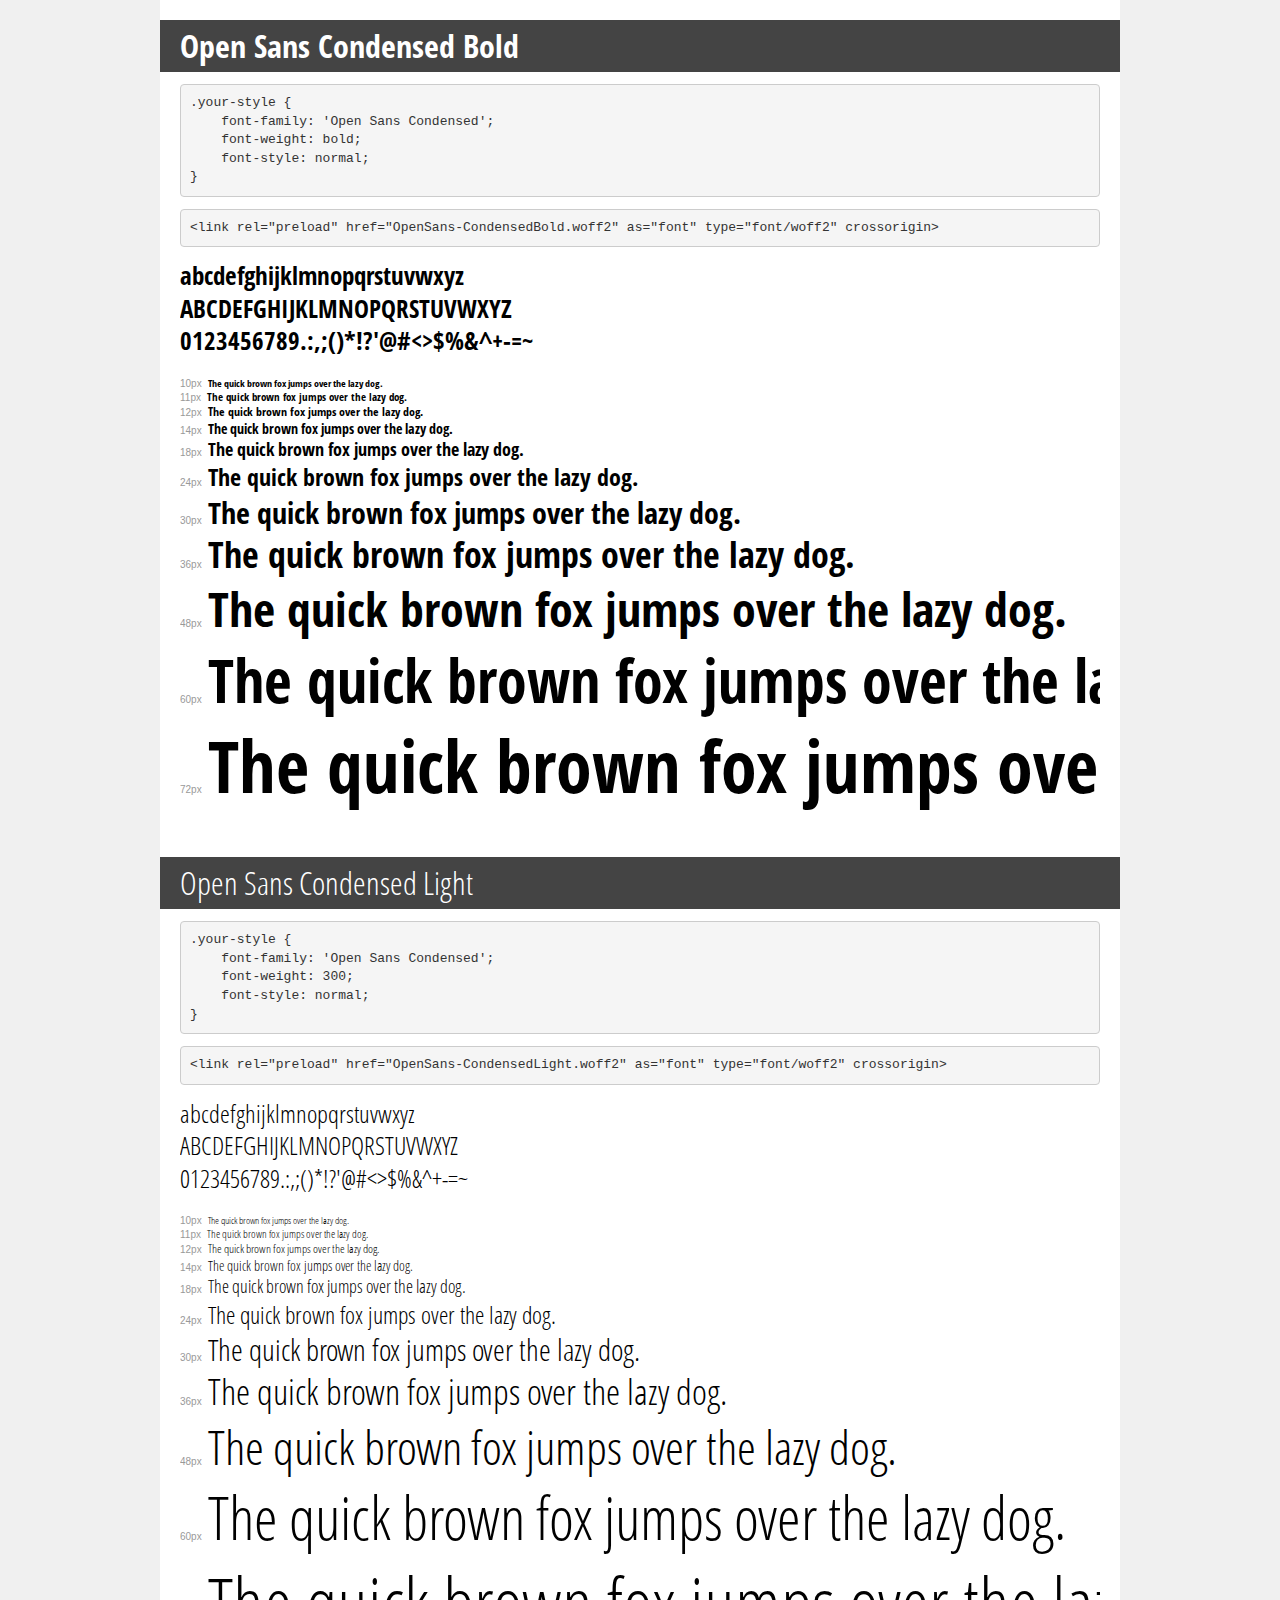
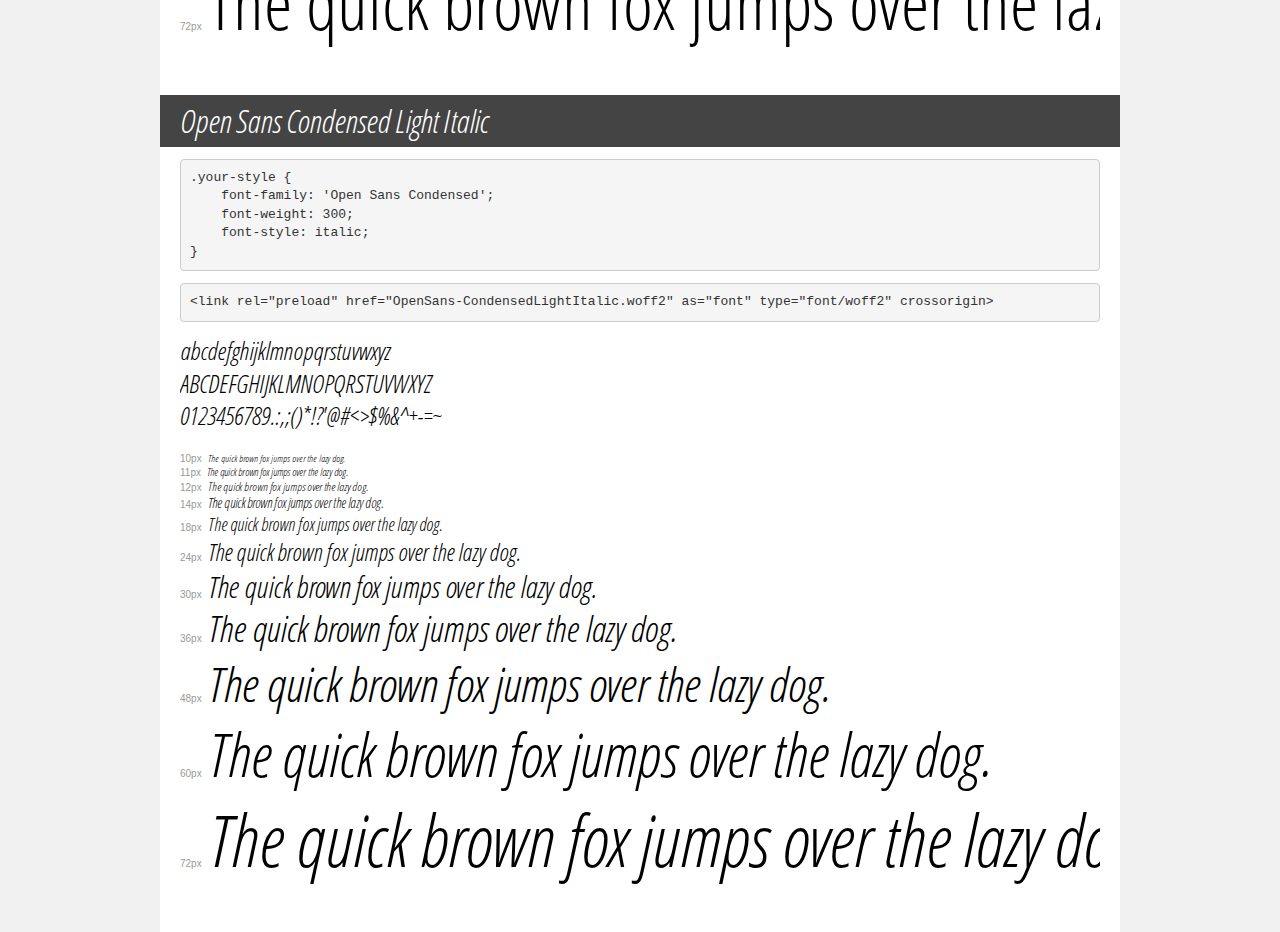
<file: font/demo.html>
<!DOCTYPE html>
<html lang="en">
<head>
    <meta charset="utf-8">
    <meta http-equiv="X-UA-Compatible" content="IE=edge">
    <meta name="viewport" content="width=device-width, initial-scale=1">
    <meta name="robots" content="noindex, noarchive">
    <meta name="format-detection" content="telephone=no">
    <title>Transfonter demo</title>
    <link href="stylesheet.css" rel="stylesheet">
    <style>
        /*
        http://meyerweb.com/eric/tools/css/reset/
        v2.0 | 20110126
        License: none (public domain)
        */
        html, body, div, span, applet, object, iframe,
        h1, h2, h3, h4, h5, h6, p, blockquote, pre,
        a, abbr, acronym, address, big, cite, code,
        del, dfn, em, img, ins, kbd, q, s, samp,
        small, strike, strong, sub, sup, tt, var,
        b, u, i, center,
        dl, dt, dd, ol, ul, li,
        fieldset, form, label, legend,
        table, caption, tbody, tfoot, thead, tr, th, td,
        article, aside, canvas, details, embed,
        figure, figcaption, footer, header, hgroup,
        menu, nav, output, ruby, section, summary,
        time, mark, audio, video {
            margin: 0;
            padding: 0;
            border: 0;
            font-size: 100%;
            font: inherit;
            vertical-align: baseline;
        }
        /* HTML5 display-role reset for older browsers */
        article, aside, details, figcaption, figure,
        footer, header, hgroup, menu, nav, section {
            display: block;
        }
        body {
            line-height: 1;
        }
        ol, ul {
            list-style: none;
        }
        blockquote, q {
            quotes: none;
        }
        blockquote:before, blockquote:after,
        q:before, q:after {
            content: '';
            content: none;
        }
        table {
            border-collapse: collapse;
            border-spacing: 0;
        }
        /* demo styles */
        body {
            background: #f0f0f0;
            color: #000;
        }
        .page {
            background: #fff;
            width: 920px;
            margin: 0 auto;
            padding: 20px 20px 0 20px;
            overflow: hidden;
        }
        .font-container {
            overflow-x: auto;
            overflow-y: hidden;
            margin-bottom: 40px;
            line-height: 1.3;
            white-space: nowrap;
            padding-bottom: 5px;
        }
        h1 {
            position: relative;
            background: #444;
            font-size: 32px;
            color: #fff;
            padding: 10px 20px;
            margin: 0 -20px 12px -20px;
        }
        .letters {
            font-size: 25px;
            margin-bottom: 20px;
        }
        .s10:before {
            content: '10px';
        }
        .s11:before {
            content: '11px';
        }
        .s12:before {
            content: '12px';
        }
        .s14:before {
            content: '14px';
        }
        .s18:before {
            content: '18px';
        }
        .s24:before {
            content: '24px';
        }
        .s30:before {
            content: '30px';
        }
        .s36:before {
            content: '36px';
        }
        .s48:before {
            content: '48px';
        }
        .s60:before {
            content: '60px';
        }
        .s72:before {
            content: '72px';
        }
        .s10:before, .s11:before, .s12:before, .s14:before,
        .s18:before, .s24:before, .s30:before, .s36:before,
        .s48:before, .s60:before, .s72:before {
            font-family: Arial, sans-serif;
            font-size: 10px;
            font-weight: normal;
            font-style: normal;
            color: #999;
            padding-right: 6px;
        }
        pre {
            display: block;
            padding: 9px;
            margin: 0 0 12px;
            font-family: Monaco, Menlo, Consolas, "Courier New", monospace;
            font-size: 13px;
            line-height: 1.428571429;
            color: #333;
            font-weight: normal;
            font-style: normal;
            background-color: #f5f5f5;
            border: 1px solid #ccc;
            overflow-x: auto;
            border-radius: 4px;
        }
        /* responsive */
        @media (max-width: 959px) {
            .page {
                width: auto;
                margin: 0;
            }
        }
    </style>
</head>
<body>
<div class="page">
    <div class="demo">
        <h1 style="font-family: 'Open Sans Condensed'; font-weight: bold; font-style: normal;">Open Sans Condensed Bold</h1>
        <pre title="Usage">.your-style {
    font-family: 'Open Sans Condensed';
    font-weight: bold;
    font-style: normal;
}</pre>
        <pre title="Preload (optional)">
&lt;link rel=&quot;preload&quot; href=&quot;OpenSans-CondensedBold.woff2&quot; as=&quot;font&quot; type=&quot;font/woff2&quot; crossorigin&gt;</pre>
        <div class="font-container" style="font-family: 'Open Sans Condensed'; font-weight: bold; font-style: normal;">
            <p class="letters">
                abcdefghijklmnopqrstuvwxyz<br>
ABCDEFGHIJKLMNOPQRSTUVWXYZ<br>
                0123456789.:,;()*!?'@#&lt;&gt;$%&^+-=~
            </p>
            <p class="s10" style="font-size: 10px;">The quick brown fox jumps over the lazy dog.</p>
            <p class="s11" style="font-size: 11px;">The quick brown fox jumps over the lazy dog.</p>
            <p class="s12" style="font-size: 12px;">The quick brown fox jumps over the lazy dog.</p>
            <p class="s14" style="font-size: 14px;">The quick brown fox jumps over the lazy dog.</p>
            <p class="s18" style="font-size: 18px;">The quick brown fox jumps over the lazy dog.</p>
            <p class="s24" style="font-size: 24px;">The quick brown fox jumps over the lazy dog.</p>
            <p class="s30" style="font-size: 30px;">The quick brown fox jumps over the lazy dog.</p>
            <p class="s36" style="font-size: 36px;">The quick brown fox jumps over the lazy dog.</p>
            <p class="s48" style="font-size: 48px;">The quick brown fox jumps over the lazy dog.</p>
            <p class="s60" style="font-size: 60px;">The quick brown fox jumps over the lazy dog.</p>
            <p class="s72" style="font-size: 72px;">The quick brown fox jumps over the lazy dog.</p>
        </div>
    </div>

    <div class="demo">
        <h1 style="font-family: 'Open Sans Condensed'; font-weight: 300; font-style: normal;">Open Sans Condensed Light</h1>
        <pre title="Usage">.your-style {
    font-family: 'Open Sans Condensed';
    font-weight: 300;
    font-style: normal;
}</pre>
        <pre title="Preload (optional)">
&lt;link rel=&quot;preload&quot; href=&quot;OpenSans-CondensedLight.woff2&quot; as=&quot;font&quot; type=&quot;font/woff2&quot; crossorigin&gt;</pre>
        <div class="font-container" style="font-family: 'Open Sans Condensed'; font-weight: 300; font-style: normal;">
            <p class="letters">
                abcdefghijklmnopqrstuvwxyz<br>
ABCDEFGHIJKLMNOPQRSTUVWXYZ<br>
                0123456789.:,;()*!?'@#&lt;&gt;$%&^+-=~
            </p>
            <p class="s10" style="font-size: 10px;">The quick brown fox jumps over the lazy dog.</p>
            <p class="s11" style="font-size: 11px;">The quick brown fox jumps over the lazy dog.</p>
            <p class="s12" style="font-size: 12px;">The quick brown fox jumps over the lazy dog.</p>
            <p class="s14" style="font-size: 14px;">The quick brown fox jumps over the lazy dog.</p>
            <p class="s18" style="font-size: 18px;">The quick brown fox jumps over the lazy dog.</p>
            <p class="s24" style="font-size: 24px;">The quick brown fox jumps over the lazy dog.</p>
            <p class="s30" style="font-size: 30px;">The quick brown fox jumps over the lazy dog.</p>
            <p class="s36" style="font-size: 36px;">The quick brown fox jumps over the lazy dog.</p>
            <p class="s48" style="font-size: 48px;">The quick brown fox jumps over the lazy dog.</p>
            <p class="s60" style="font-size: 60px;">The quick brown fox jumps over the lazy dog.</p>
            <p class="s72" style="font-size: 72px;">The quick brown fox jumps over the lazy dog.</p>
        </div>
    </div>

    <div class="demo">
        <h1 style="font-family: 'Open Sans Condensed'; font-weight: 300; font-style: italic;">Open Sans Condensed Light Italic</h1>
        <pre title="Usage">.your-style {
    font-family: 'Open Sans Condensed';
    font-weight: 300;
    font-style: italic;
}</pre>
        <pre title="Preload (optional)">
&lt;link rel=&quot;preload&quot; href=&quot;OpenSans-CondensedLightItalic.woff2&quot; as=&quot;font&quot; type=&quot;font/woff2&quot; crossorigin&gt;</pre>
        <div class="font-container" style="font-family: 'Open Sans Condensed'; font-weight: 300; font-style: italic;">
            <p class="letters">
                abcdefghijklmnopqrstuvwxyz<br>
ABCDEFGHIJKLMNOPQRSTUVWXYZ<br>
                0123456789.:,;()*!?'@#&lt;&gt;$%&^+-=~
            </p>
            <p class="s10" style="font-size: 10px;">The quick brown fox jumps over the lazy dog.</p>
            <p class="s11" style="font-size: 11px;">The quick brown fox jumps over the lazy dog.</p>
            <p class="s12" style="font-size: 12px;">The quick brown fox jumps over the lazy dog.</p>
            <p class="s14" style="font-size: 14px;">The quick brown fox jumps over the lazy dog.</p>
            <p class="s18" style="font-size: 18px;">The quick brown fox jumps over the lazy dog.</p>
            <p class="s24" style="font-size: 24px;">The quick brown fox jumps over the lazy dog.</p>
            <p class="s30" style="font-size: 30px;">The quick brown fox jumps over the lazy dog.</p>
            <p class="s36" style="font-size: 36px;">The quick brown fox jumps over the lazy dog.</p>
            <p class="s48" style="font-size: 48px;">The quick brown fox jumps over the lazy dog.</p>
            <p class="s60" style="font-size: 60px;">The quick brown fox jumps over the lazy dog.</p>
            <p class="s72" style="font-size: 72px;">The quick brown fox jumps over the lazy dog.</p>
        </div>
    </div>

</div>
</body>
</html>
</file>
<file: font/stylesheet.css>
@font-face {
    font-family: 'Source Sans Pro';
    src: url('SourceSansPro-BlackIt.woff2') format('woff2'),
        url('SourceSansPro-BlackIt.woff') format('woff');
    font-weight: 900;
    font-style: italic;
    font-display: swap;
}

@font-face {
    font-family: 'Source Sans Pro';
    src: url('SourceSansPro-Black.woff2') format('woff2'),
        url('SourceSansPro-Black.woff') format('woff');
    font-weight: 900;
    font-style: normal;
    font-display: swap;
}

@font-face {
    font-family: 'Source Sans Pro';
    src: url('SourceSansPro-BoldIt.woff2') format('woff2'),
        url('SourceSansPro-BoldIt.woff') format('woff');
    font-weight: bold;
    font-style: italic;
    font-display: swap;
}

@font-face {
    font-family: 'Source Sans Pro';
    src: url('SourceSansPro-ExtraLightIt.woff2') format('woff2'),
        url('SourceSansPro-ExtraLightIt.woff') format('woff');
    font-weight: 200;
    font-style: italic;
    font-display: swap;
}

@font-face {
    font-family: 'Source Sans Pro';
    src: url('SourceSansPro-Bold.woff2') format('woff2'),
        url('SourceSansPro-Bold.woff') format('woff');
    font-weight: bold;
    font-style: normal;
    font-display: swap;
}

@font-face {
    font-family: 'Source Sans Pro';
    src: url('SourceSansPro-ExtraLight.woff2') format('woff2'),
        url('SourceSansPro-ExtraLight.woff') format('woff');
    font-weight: 200;
    font-style: normal;
    font-display: swap;
}

@font-face {
    font-family: 'Source Sans Pro';
    src: url('SourceSansPro-Light.woff2') format('woff2'),
        url('SourceSansPro-Light.woff') format('woff');
    font-weight: 300;
    font-style: normal;
    font-display: swap;
}

@font-face {
    font-family: 'Source Sans Pro';
    src: url('SourceSansPro-Semibold.woff2') format('woff2'),
        url('SourceSansPro-Semibold.woff') format('woff');
    font-weight: 600;
    font-style: normal;
    font-display: swap;
}

@font-face {
    font-family: 'Source Sans Pro';
    src: url('SourceSansPro-SemiboldIt.woff2') format('woff2'),
        url('SourceSansPro-SemiboldIt.woff') format('woff');
    font-weight: 600;
    font-style: italic;
    font-display: swap;
}

@font-face {
    font-family: 'Source Sans Pro';
    src: url('SourceSansPro-Regular.woff2') format('woff2'),
        url('SourceSansPro-Regular.woff') format('woff');
    font-weight: normal;
    font-style: normal;
    font-display: swap;
}

@font-face {
    font-family: 'Source Sans Pro';
    src: url('SourceSansPro-It.woff2') format('woff2'),
        url('SourceSansPro-It.woff') format('woff');
    font-weight: normal;
    font-style: italic;
    font-display: swap;
}

@font-face {
    font-family: 'Source Sans Pro';
    src: url('SourceSansPro-LightIt.woff2') format('woff2'),
        url('SourceSansPro-LightIt.woff') format('woff');
    font-weight: 300;
    font-style: italic;
    font-display: swap;
}

@font-face {
    font-family: 'Open Sans Condensed';
    src: url('OpenSans-CondensedBold.woff2') format('woff2'),
        url('OpenSans-CondensedBold.woff') format('woff');
    font-weight: bold;
    font-style: normal;
    font-display: swap;
}

@font-face {
    font-family: 'Open Sans Condensed';
    src: url('OpenSans-CondensedLight.woff2') format('woff2'),
        url('OpenSans-CondensedLight.woff') format('woff');
    font-weight: 300;
    font-style: normal;
    font-display: swap;
}

@font-face {
    font-family: 'Open Sans Condensed';
    src: url('OpenSans-CondensedLightItalic.woff2') format('woff2'),
        url('OpenSans-CondensedLightItalic.woff') format('woff');
    font-weight: 300;
    font-style: italic;
    font-display: swap;
}
</file>
